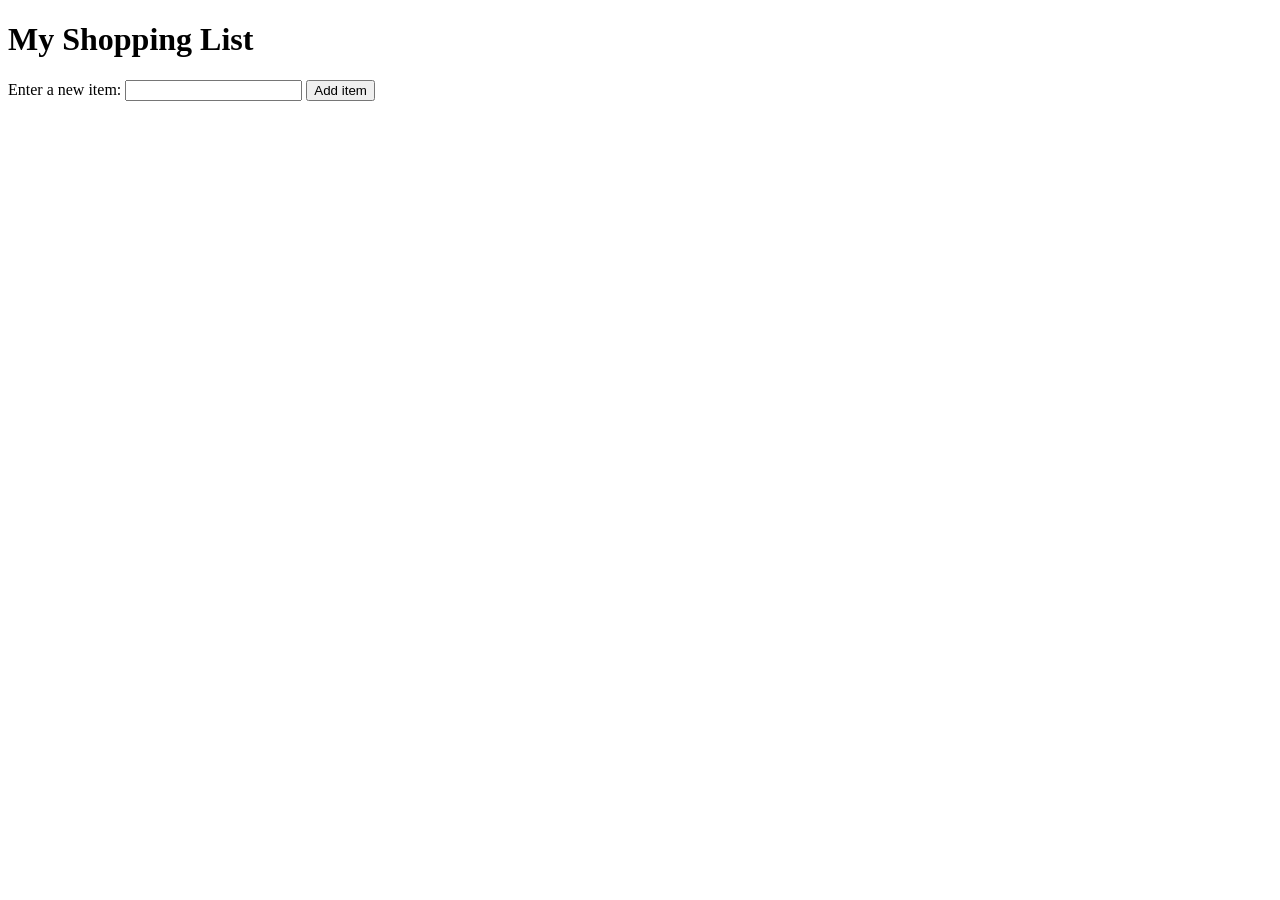
<file: Week3/DynamicShoppingDemo/index.html>
<!DOCTYPE html>
<html lang="en-us">
  <head>
    <meta charset="utf-8" />
    <meta name="viewport" content="width=device-width, initial-scale=1.0" />
    <title>Shopping List Example</title>
  </head>
  <body>
    <div class="container">
      <h1>My Shopping List</h1>

      <div>
          <label for="item">Enter a new item:</label>
          <input type="text" name="item" id="item">
          <button>Add item</button>
      </div>

      <ul id="Shopping-List"></ul>
    </div>

    <script>


      let shoppingList = JSON.parse(localStorage.getItem("shoppingList"))
      console.log(shoppingList)

      if (!shoppingList) {
        shoppingList = []
      } else {
        shoppingList.forEach(element => {
        addItem(element)
        })
      }
      

      let shoppingButton = document.querySelector("button")
      shoppingButton.addEventListener("click", createListItem)

      function createListItem() {
        const input = document.querySelector("#item");
        
        const inputText = input.value;

        addItem(inputText);
        input.value = "";
        input.focus();
      }

      //conveniently done for you!
      function addItem(text) {
        //grab the list
        const list = document.querySelector("ul");

        //create new elements
        const li = document.createElement("li");
        const span = document.createElement("span");
        const deleteButton = document.createElement("button");
        const saveButton = document.createElement("button");
        deleteButton.innerText = "Delete";
        saveButton.innerText = "Save";
        span.innerText = text;

        list.appendChild(li);
        li.appendChild(span);
        li.appendChild(deleteButton);
        li.appendChild(saveButton);

        deleteButton.addEventListener("click", () => {
          list.removeChild(li);

          shoppingList = shoppingList.filter((item) => item != text);
          localStorage.setItem("shoppingList", JSON.stringify(shoppingList))
        })
        
        saveButton.addEventListener("click", () => {
          shoppingList.push(text)

          localStorage.setItem("shoppingList", JSON.stringify(shoppingList))
        })
      }

    </script>
  </body>
</html>
</file>
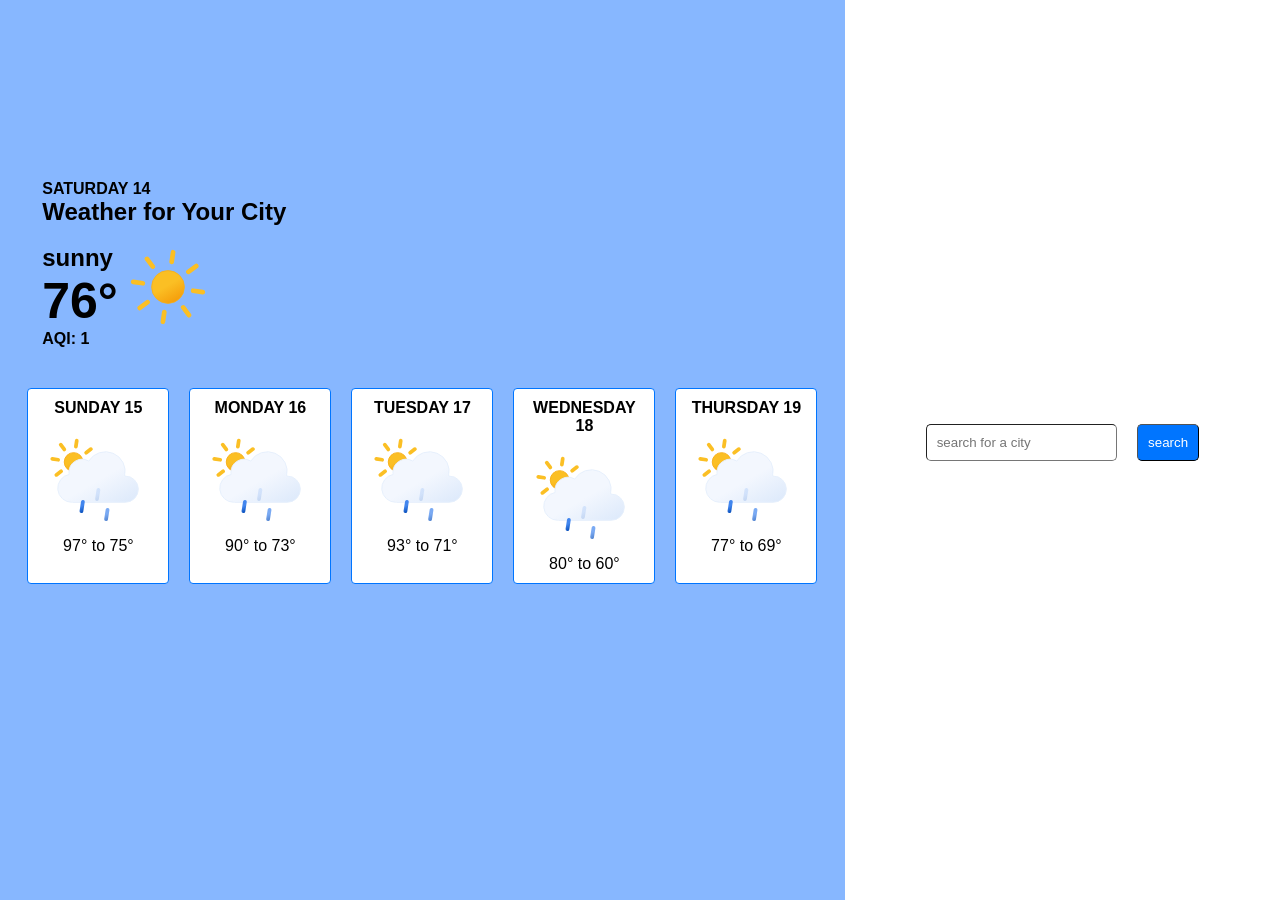
<file: Week3/homework/index.html>
<!DOCTYPE html>
<html>

<head>
	<title>Weather Complete</title>
	<meta charset="UTF-8" />
  <link rel="stylesheet" type="text/css" href="style.css">
</head>

<body>
	<div id='main-container'>
		<div id='weather-container'>
			<h4 id='date'>SATURDAY 14</h4>
			<h2 id='city'>Weather for Your City</h2>
			<div id ='weather-today'>
				
				<div id='weather-info'>
					&nbsp;
					<h2 id='condition-today'>sunny</h4>
					<h1 style="font-size: 50px" id='temp-today'>76°</h1>
					<h4 id="aqi-today">AQI: 1</h4>
				</div>
				<img id="weather-icon" src="./icons/01d.svg" alt="Weather Icon">
			</div>
			<div id="forecast-container">
				<div class="forecast-day">
					<h4>SUNDAY 15</h4>
					<img src="./icons/10d.svg" alt="Cloudy">
					<p class="forecast-temp">97° to 75°</p>
				</div>
				<div class="forecast-day">
					<h4>MONDAY 16</h4>
					<img src="./icons/10d.svg" alt="Cloudy">
					<p class="forecast-temp">90° to 73°</p>
				</div>
				<div class="forecast-day">
					<h4>TUESDAY 17</h4>
					<img src="./icons/10d.svg" alt="Cloudy">
					<p class="forecast-temp">93° to 71°</p>
				</div>
				<div class="forecast-day">
					<h4>WEDNESDAY 18</h4>
					<img src="./icons/10d.svg" alt="Cloudy">
					<p class="forecast-temp">80° to 60°</p>
				</div>
				<div class="forecast-day">
					<h4>THURSDAY 19</h4>
					<img src="./icons/10d.svg" alt="Cloudy">
					<p class="forecast-temp">77° to 69°</p>
				</div>
		</div> 
		
</div>
	</div>
	<div id='side-container'>
		<div>
			<input id='search-input' placeholder='search for a city'></input>
			<button id='search-button' onclick="search()">search</button>
		</div>
		<ul id='search-results-list'></ul>
	</div>
</body>

<script>
		// USE YOUR OWN API KEY
		const apiKey = "e62430578ca7062ed118ea65998b71d6";

        // variable that stores the city that is chosen
		let city;
        // variable that stores the weather and forecast for the city
		let weather;
        // the variable that stores the air quality index for the city
		let aqi;

		// window.onload = function() {
		// 	document.querySelector("#date").innerHTML = "" + formatDate();
		// 	console.log(formatDate());
    	// 	document.querySelector("#city").innerHTML = "Weather for Your City";
  		// };

		// function that accepts that a number N and returns the name of the day and the date N days from now as a string
		function formatDate(daysFromNow = 0) {
			let output = ''
			var date = new Date();
			date.setDate(date.getDate() + daysFromNow);
			output += date.toLocaleString('en-US', { weekday: 'long' }).toUpperCase()
			output += ' ' + date.getDate()
			return output
		}

		// function that uses OpenWeatherMap's geocoding API to find locations
		function search() {
			// takes the value from the search input
			let searchInput = document.querySelector("#search-input").value;
			if (searchInput) {
				// creates the API call with the value from the search input as a query
				let apiCall = `https://api.openweathermap.org/geo/1.0/direct?q=${searchInput},,US&limit=5&appid=${apiKey}`;
				// calls the API
				fetch(apiCall)
					.then((response) => 
						// after recieving a response, take the response from the server and convert it to JSON 
						response.json()
					)
					.then((data) => {
						// after recieving the converted JSON data, pass the JSON to the renderSearchResults() function
						renderSearchResults(data)
					});
			}
		}

		// function that renders the search results as a unordered list
		function renderSearchResults(searchResults) {
				// selects the unordered list element search-results-list
				const ul = document.querySelector('#search-results-list')
				// shows the unordered list if was hidden previously
				ul.classList.remove("hidden");
				// clears out any list items from the previous search
				ul.innerHTML = ''
				// loops through each search result and creates and attaches a list item for the unordered list
				searchResults.forEach((searchResult, index) => {
					// creates a new unordered list element
					const li = document.createElement('li')
					// sets the list item's class as search-result
					li.setAttribute('class', 'search-result')
					// sets the text inside the list item as the name and state of the city 
					const fullName = searchResult.name + ', ' + searchResult.state
					li.innerHTML = fullName
					// if the list item of a city is clicked, call the selectCity() function
					li.addEventListener('click', () => selectCity(fullName, searchResult.name, searchResult.state, searchResult.lat, searchResult.lon))
					// attaches the list item elements to search-results-list
					ul.appendChild(li)
			})	
		}

		// function that is called whenever a city has been selected
		function selectCity(fullName, name, state, lat, lon) {
			// hides the search-results-list since it is not needed right now
			document.querySelector('#search-results-list').className = 'hidden'
			// sets the global city variable
			document.querySelector("#search-input").value = ''
			document.querySelector("#city").innerHTML = "Weather for " + fullName;
			city = {
				fullName: fullName,
				name: name,
				state: state,
				lat: lat,
				lon: lon
			}
			//printing the city object to the console
			let apiCall = `https://api.openweathermap.org/data/2.5/forecast?lat=${lat}&lon=${lon}&appid=${apiKey}&units=imperial`

			fetch(apiCall)
				.then((response) => response.json())
				.then((data) => {

					console.log(data);

					// update today's weather
					let todayWeather = data.list[0]
					document.querySelector('#temp-today').innerHTML = Math.round(todayWeather.main.temp) + "°";
					document.querySelector('#condition-today').innerHTML = todayWeather.weather[0].description;
					document.querySelector('#date').innerHTML = formatDate(0); // Update today's date


					// update today's weather icon
					let iconToday = todayWeather.weather[0].icon;
            		document.querySelector("#weather-icon").src = `./icons/${iconToday}.svg`;

					 // update the next 5 days
					 const forecastDays = document.querySelectorAll('.forecast-day');
				forecastDays.forEach((dayElement, index) => {
					// skip the first element and go to the next day
					let forecastWeather = data.list[(index + 1) * 8]; // Every 8th element is the next day (data is given in 3-hour intervals)
					let tempMin = Math.round(forecastWeather.main.temp_min);
					let tempMax = Math.round(forecastWeather.main.temp_max);
					dayElement.querySelector('.forecast-temp').innerHTML = `${tempMax}° to ${tempMin}°`;

					// Update the weather icon for each day
					let icon = forecastWeather.weather[0].icon;
					dayElement.querySelector('img').src = `./icons/${icon}.svg`;

					// Update the date for each day
					dayElement.querySelector('h4').innerHTML = formatDate(index + 1); // Increment day
				});

			})
			
			let apiCallAQI = `https://api.openweathermap.org/data/2.5/air_pollution?lat=${lat}&lon=${lon}&appid=${apiKey}`
			fetch(apiCallAQI)
				.then(response => response.json())
				.then(data => {
					console.log(data);
					// Extract AQI information from the data
					const aqi = data.list[0].main.aqi; // AQI value

					// Display the AQI on your webpage
					document.getElementById('aqi-today').innerText = `AQI: ${aqi}`;
				})

		}

	</script>
</html>
</file>
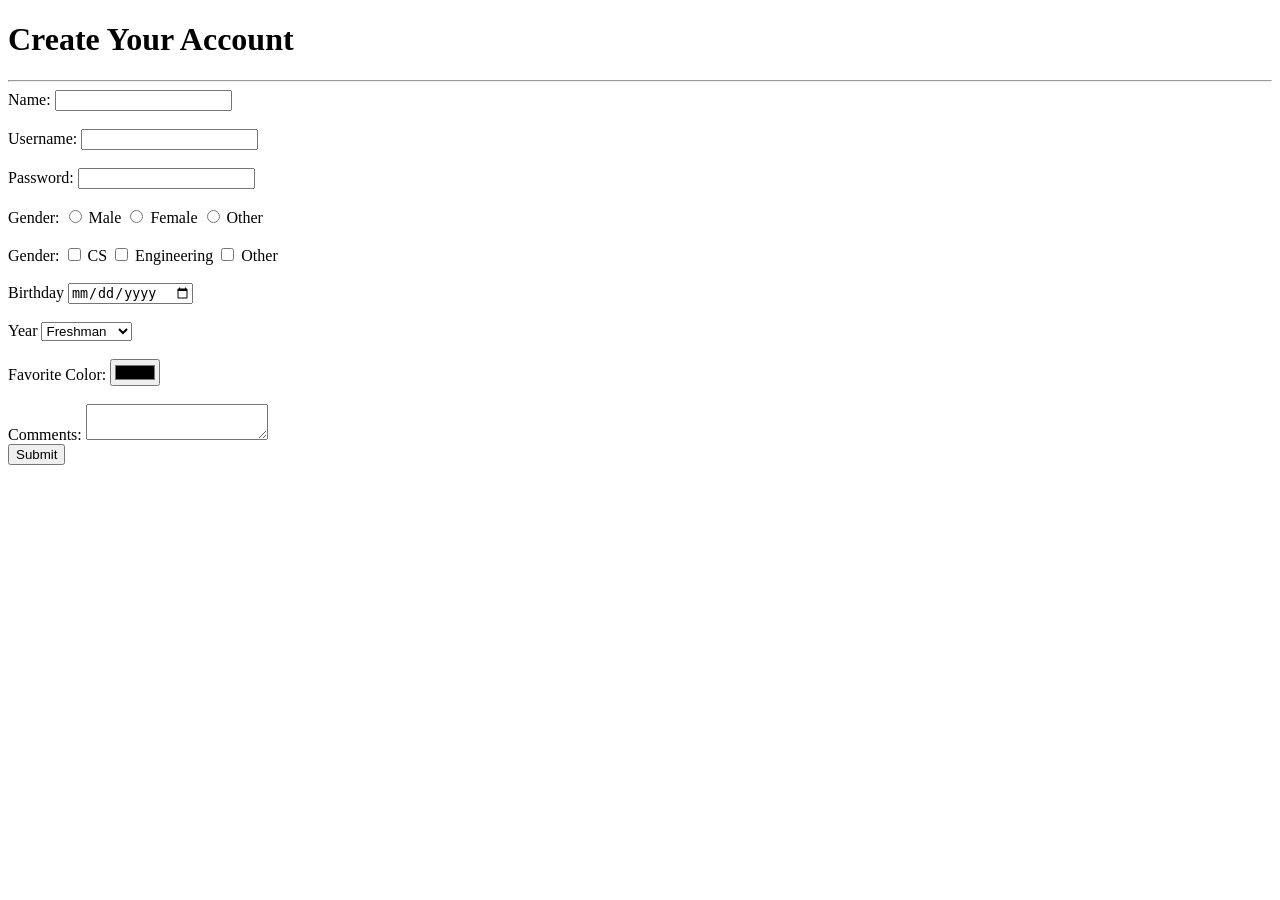
<file: Week1/demo.html>
<!DOCTYPE html>
<html lang="en">
<head>
    <meta charset="UTF-8">
    <meta name="viewport" content="width=device-width, initial-scale=1.0">
    <title>Document</title>
</head>
<body>
    <h1>Create Your Account</h1>

    <hr></hr>

    <div>
        <span>Name: </span>
        <input>
    </div>
    <br>

    <div>
        <span>Username: </span>
        <input>
    </div>
    <br>

    <div>
        <span>Password: </span>
        <input type="password">
    </div>
    <br>

    <div>
        <span>Gender: </span>
        <input type="radio" name="gender">
        <label>Male</label>

        <input type="radio" name="gender">
        <label>Female</label>

        <input type="radio" name="gender">
        <label>Other</label>
    </div>
    <br>

    <div>
        <span>Gender: </span>
        <input type="checkbox" name="gender">
        <label>CS</label>

        <input type="checkbox" name="gender">
        <label>Engineering</label>

        <input type="checkbox" name="gender">
        <label>Other</label>
    </div>
    <br>

    <div>
        <span>Birthday</span>
        <input type="date">
    </div>
    <br>

    <div>
        <span>Year</span>
        <select>
            <option>Freshman</option>
            <option>Sophomore</option>
            <option>Junior</option>
            <option>Senior</option>
        </select>
    </div>
    <br>

    <div>
        <span>Favorite Color:</span>
        <input type="color">
    </div>
    <br>

    <div>
        <span>Comments: </span>
        <textarea></textarea>
    </div>

    <button>Submit</button>
    
</body>
</html>
</file>
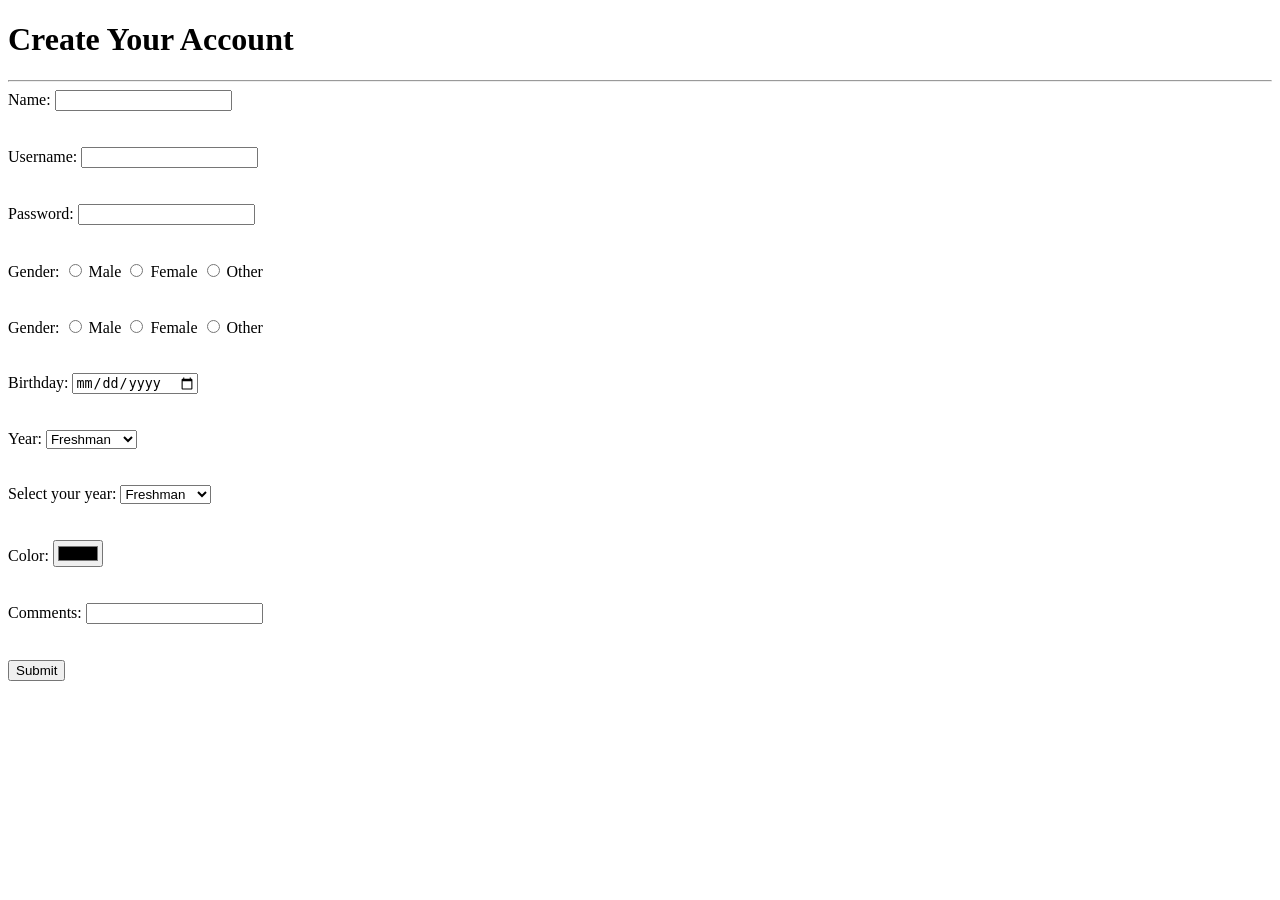
<file: Week1/DemoForm.html>
<!DOCTYPE html>
<html lang="en">
<head>
    <meta charset="UTF-8">
    <meta http-equiv="X-UA-Compatible" content="IE=edge">
    <meta name="viewport" content="width=device-width, initial-scale=1.0">
    <title>HTML Demo Form</title>
</head>
<body>
    <h1>Create Your Account</h1>
    <hr></hr>
    
    <!-- Input for the name -->
    <div>
        <span>Name: </span>
        <input></input>
    </div>
    <br></br>
    <!-- Input for the username -->
    <div>
        <span>Username: </span>
        <input></input>
    </div>
    <br></br>
    <!-- Input for the password -->
    <div>
        <span>Password: </span>
        <input></input>
    </div>
    <br></br>
    <!-- In order for only one item to be selected, they must all have the same name -->
    <div>
        <span>Gender: </span>
        <input type="radio" name="gender" value="male" id="male">
        <label for="male">Male</label>
        
        <input type="radio" name="gender" value="female" id="female">
        <label for="female">Female</label>
        
        <input type="radio" name="gender" value="other" id="other">
        <label for="other">Other</label>
    </div>
    <br></br>

    <div>
        <span>Gender: </span>
    <input type="radio" value="male">
        <label for="male">Male</label>
    </input>
    <input type="radio" value="female">
        <label for="female">Female</label>
    </input>
    <input type="radio" value="other">
        <label for="other">Other</label>
    </input>
    </div>
    <br></br>

    <div>
        <span>Birthday: </span>
        <input type="date" value="male"></input>
    </div>
    <br></br>
    <div>
        <label for="year">Year:</label>
        <select id="year" name="year">
            <option value="freshman">Freshman</option>
            <option value="sophomore">Sophomore</option>
            <option value="junior">Junior</option>
            <option value="senior">Senior</option>
        </select>
    </div>
    <br></br>

    <div>
        <label for="year">Select your year:</label>
        <select id="year" name="year">
            <option value="freshman">Freshman</option>
            <option value="sophomore">Sophomore</option>
            <option value="junior">Junior</option>
            <option value="senior">Senior</option>
        </select>
    </div>
    <br></br>
    <div>
        <label for="colorPicker">Color:</label>
        <input type="color" name="color">
    </div>
    <br></br>
    <div>
        <label>Comments: </label>
        <input type="text">
    </div>
    <br></br>
    <button>Submit</button>
    
</body>
</html>
</file>
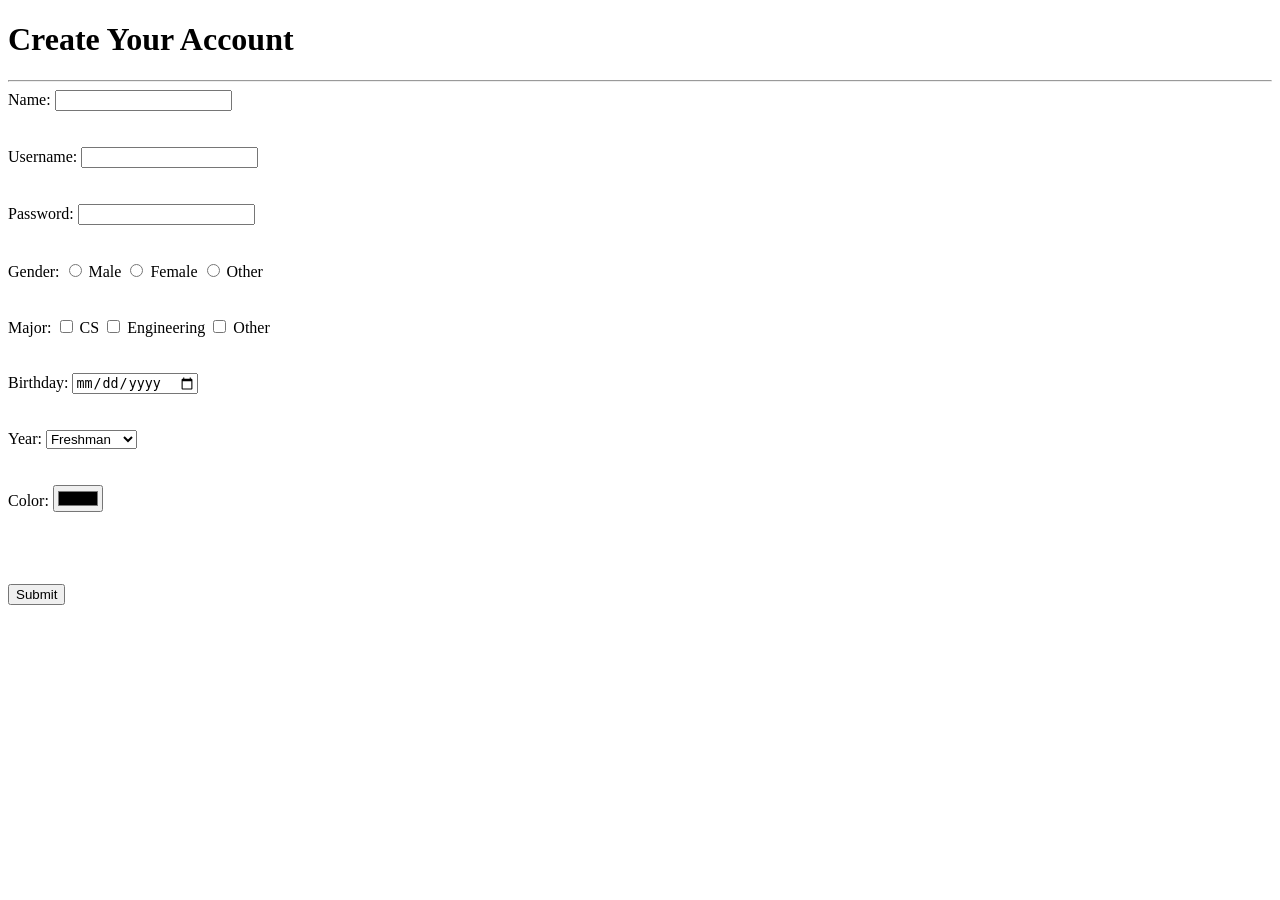
<file: Week1/finishedDemo.html>
<!DOCTYPE html> 
<!-- The <!DOCTYPE html> declaration defines that this document is an HTML5 document -->

<html lang="en">
<!-- The <html> element is the root element of an HTML page -->

<!-- The <head> element contains meta information about the HTML page -->
<head>
    <meta charset="UTF-8">
    <meta http-equiv="X-UA-Compatible" content="IE=edge">
    <meta name="viewport" content="width=device-width, initial-scale=1.0">
    <!-- The <title> element specifies a title for the HTML page 
        (which is shown in the browser's title bar or in the page's tab) -->
    <title>HTML Demo Form</title>
</head>

<!-- The <body> element defines the document's body, and is a container for all the visible contents, 
    such as headings, paragraphs, images, hyperlinks, tables, lists, etc. -->
<body>
    <h1>Create Your Account</h1>
    <hr></hr>
    
    <!-- Input for the name -->
    <div>
        <span>Name: </span>
        <input></input>
    </div>
    <br></br>
    <!-- Input for the username -->
    <div>
        <span>Username: </span>
        <input></input>
    </div>
    <br></br>
    <!-- Input for the password -->
    <div>
        <span>Password: </span>
        <input></input>
    </div>
    <br></br>
    <!-- In order for only one item to be selected, they must all have the same name -->
    <div>
        <span>Gender: </span>
        <!-- What 'name' attribute does: This groups the radio buttons together. 
         All inputs with the same name value are considered part of the same group of radio buttons. -->
        <input type="radio" name="gender" value="male" id="male">
        <label>Male</label>
        
        <!-- The 'id' uniquely identifies an element on the page. 
         In this case, each input (radio button) has a corresponding id ("male", "female", "other"). -->
        <input type="radio" name="gender" value="female" id="female">
        <label>Female</label>
        
        <input type="radio" name="gender" value="other" id="other">
        <label>Other</label>
    </div>
    <br></br>

    <div>
        <span>Major: </span>
    <input type="checkbox" value="CS">
        <label>CS</label>
    </input>
    <input type="checkbox" value="female">
        <label>Engineering</label>
    </input>
    <input type="checkbox" value="other">
        <label>Other</label>
    </input>
    </div>
    <br></br>

    <div>
        <span>Birthday: </span>
        <input type="date" value="male"></input>
    </div>
    <br></br>
    <div>
        <label>Year:</label>
        <select id="year" name="year">
            <option value="freshman">Freshman</option>
            <option value="sophomore">Sophomore</option>
            <option value="junior">Junior</option>
            <option value="senior">Senior</option>
        </select>
    </div>
    <br></br>

    <div>
        <!--  Links the <label> to the corresponding input field via the input’s id. 
            For example, <label for="colorPicker">Color:</label> is associated with <input id="colorPicker">. -->
        <label for="colorPicker">Color:</label>
        <input type="color" name="color">
    </div>
    <br></br>

    <br></br>
    <button>Submit</button>
    
</body>
</html>
</file>
<file: Week3/homework/style.css>
* {
    padding: 0px;
    margin: 0px;
  }
  
  body {
    height: 100vh;
    width: 100%;
    margin: 0;
    display: flex;
    font-family: sans-serif;
    box-sizing: border-box;
  }
  
  img,
  .hidden {
    display: none;
  }
  
  img[src] {
    display: block;
  }
  
  #main-container {
    height: 100%;
    width: 66%;
    display: flex;
    flex-direction: column;
    justify-content: center;
    align-items: center;
    background-color: #87b7ff;
  }
  
  #weather-container {
    height: 60%;
    width: 90%;
  }

  #left-section {
    flex: 1; 
  }

  #weather-today {
    display: flex;
    align-items: center;
  }  

  #weather-icon {
    width: 100px;
    height: 100px;
  }

  .forecast-day {
    background-color: white;
    padding: 10px;
    border-radius: 4px;
    text-align: center;
    flex: 1;
    min-width: 120px; 
    border: 1px solid #0075ff;
  }
  

  #forecast-container {
    display: flex;
    justify-content: center;
    width: 100%;
    margin-top: 40px;
    gap: 20px;
  }
  
  
  #side-container {
    height: 100%;
    width: 34%;
    display: flex;
    flex-direction: column;
    justify-content: center;
    align-items: center;
  }
  
  #search-input {
    padding: 10px;
    border-radius: 5px;
    border-width: 1px;
    margin-right: 16px;
    margin-bottom: 16px;
  }
  
  #search-button {
    padding: 10px;
    background-color: #0075ff;
    color: #ffffff;
    border-radius: 5px;
    border-width: 1px;
  }
  
  .search-result:hover {
    font-weight: bold;
    cursor: pointer;
  }
</file>
